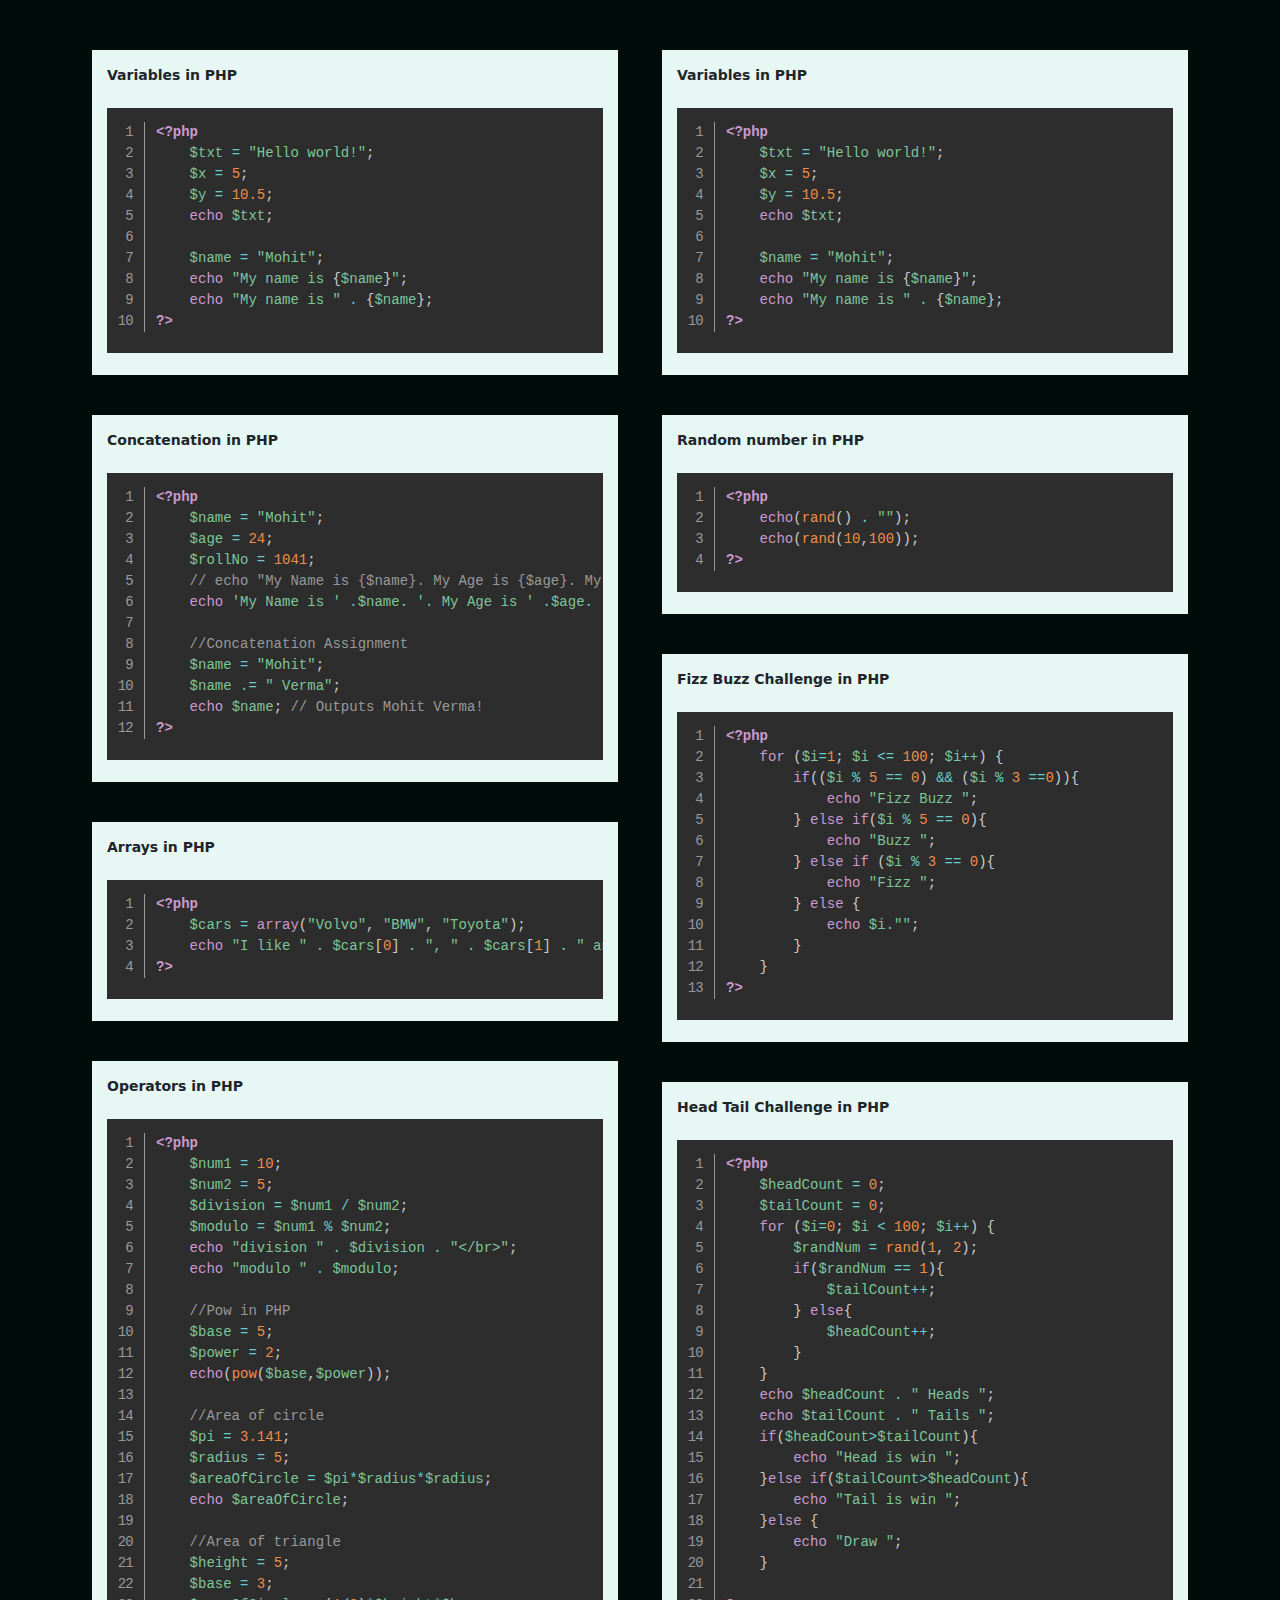
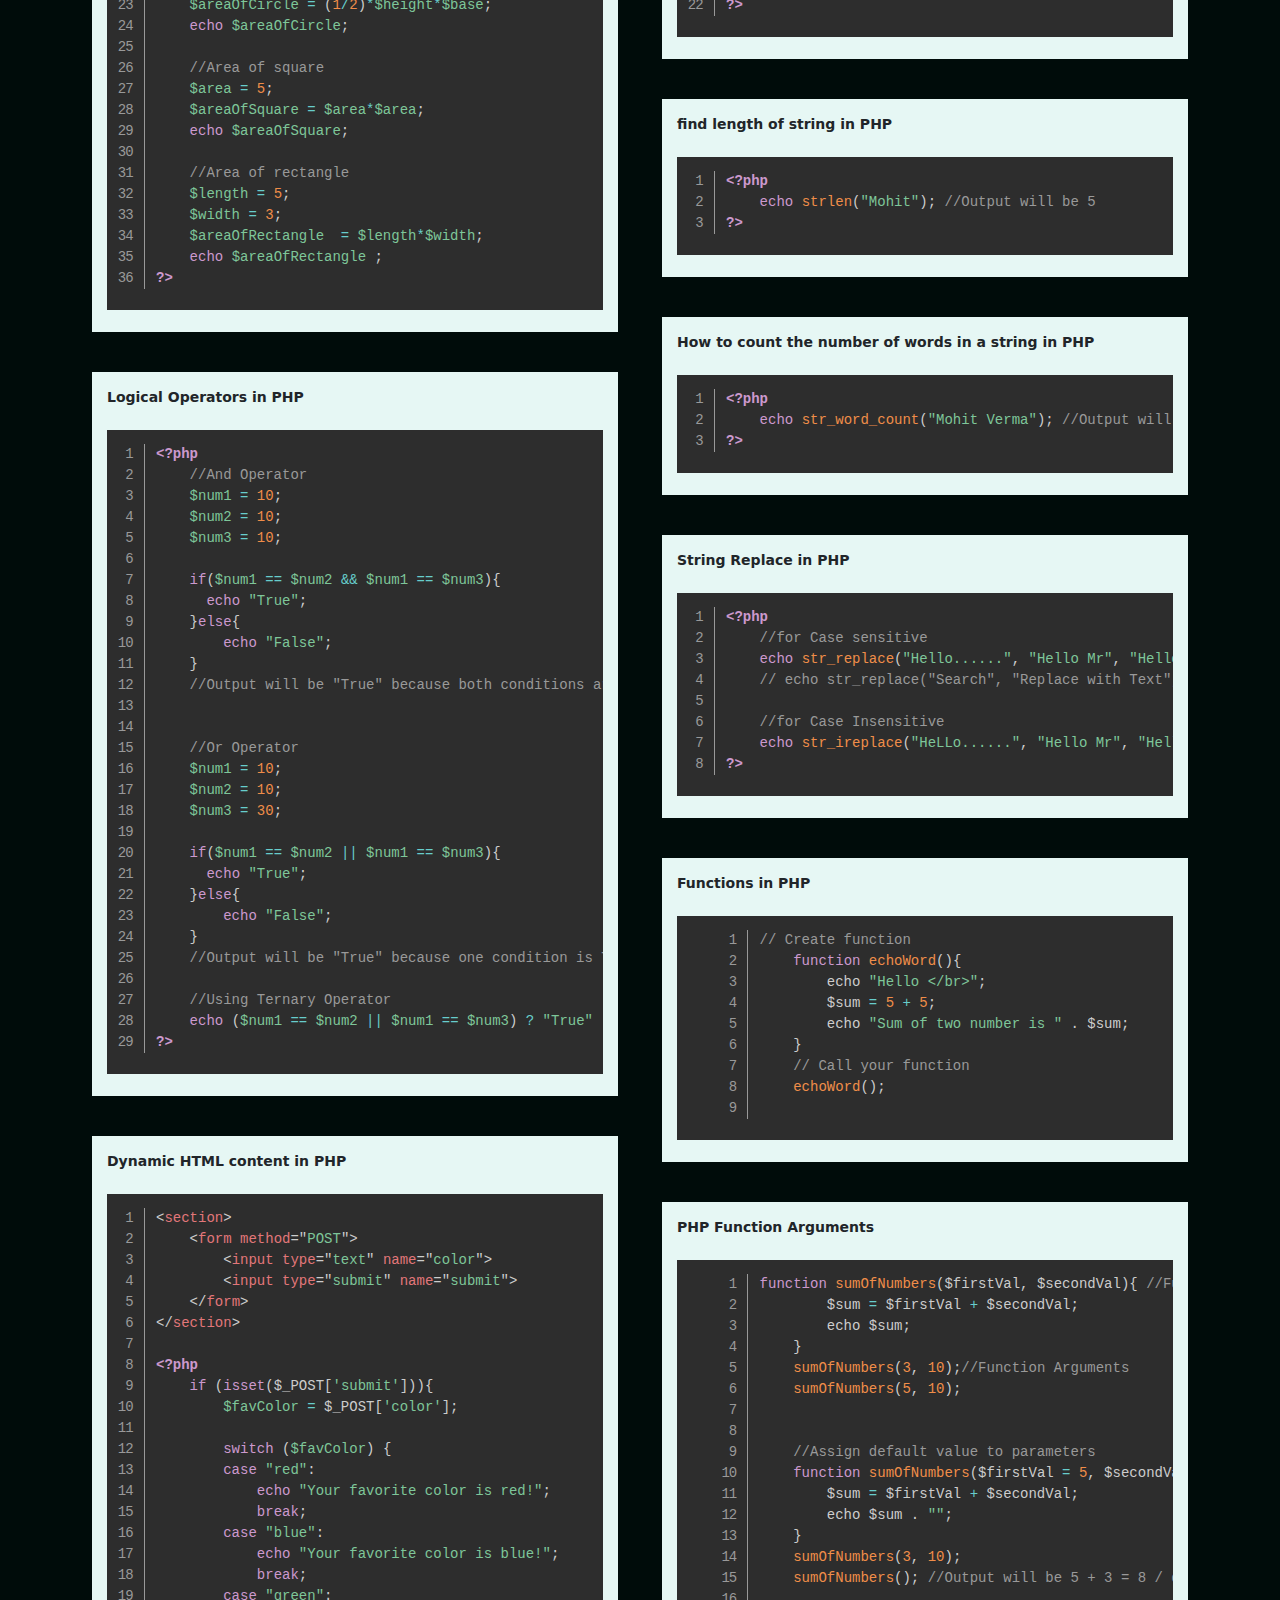
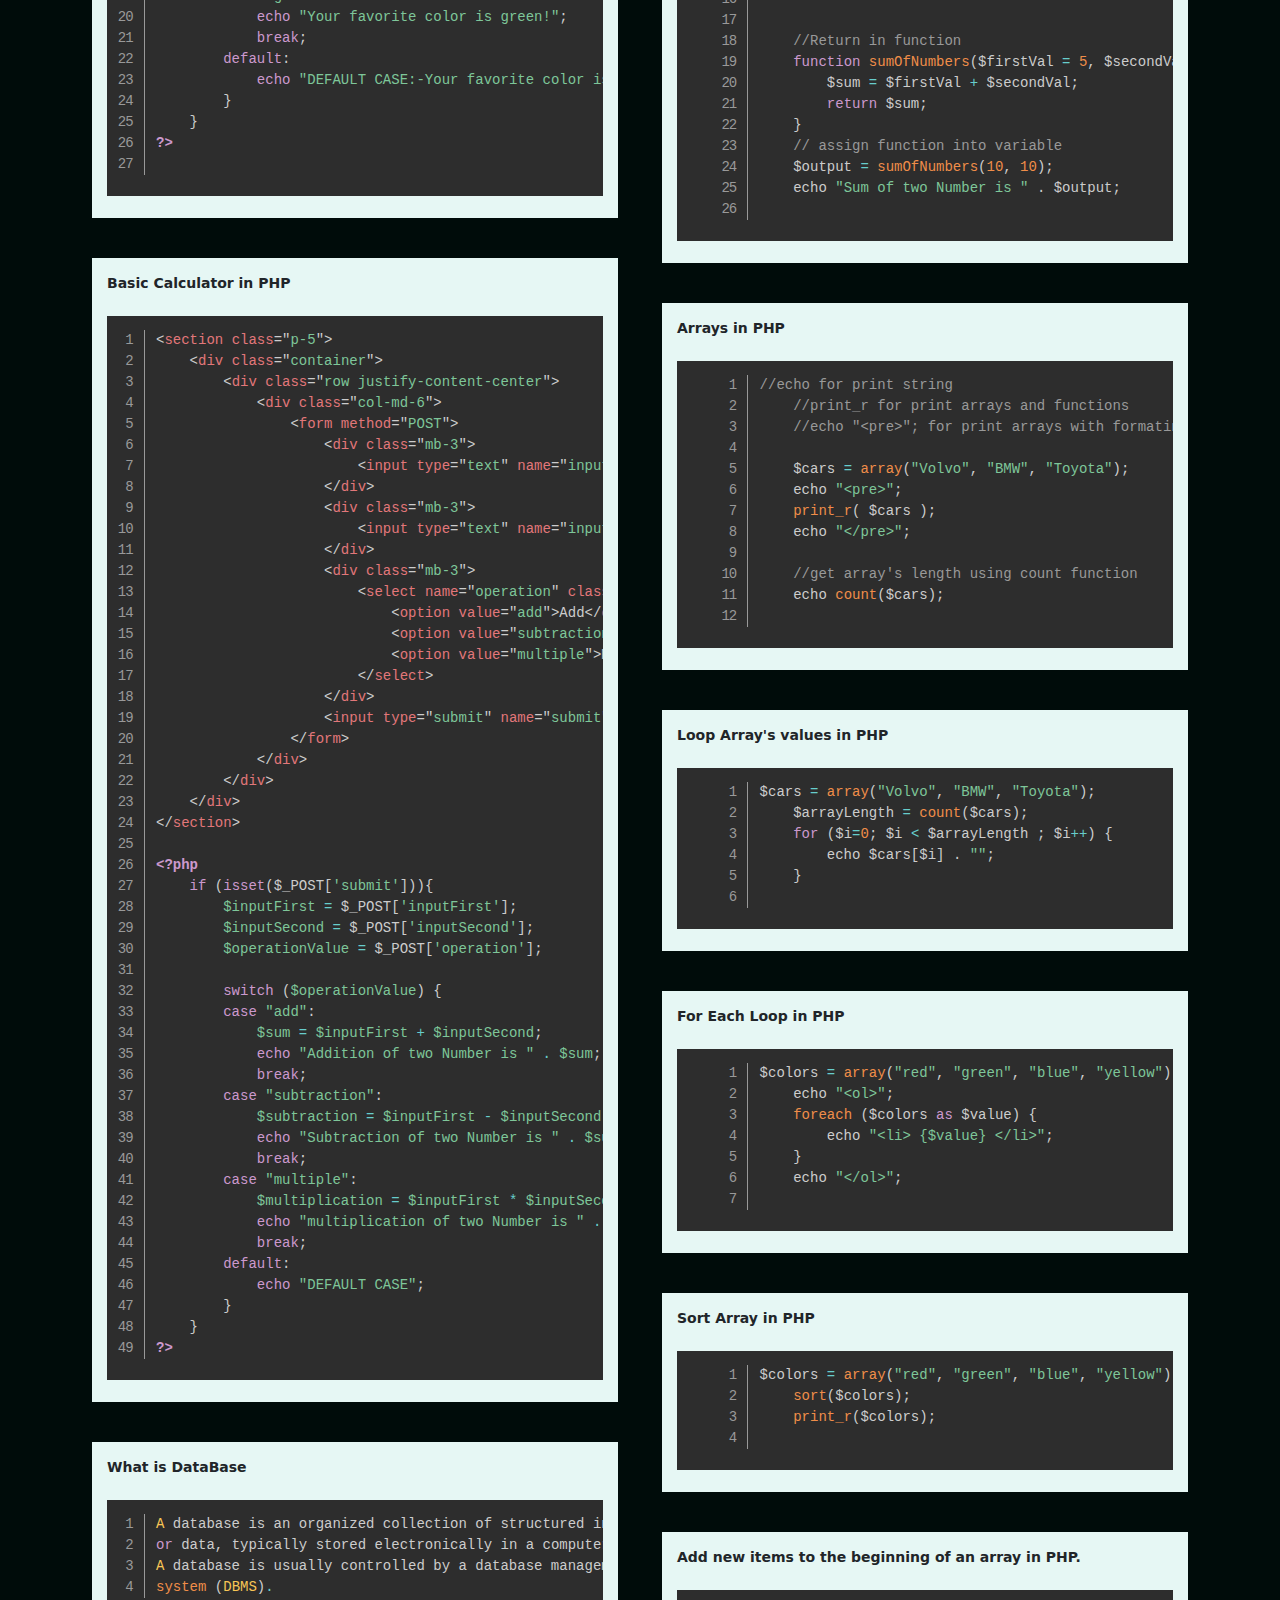
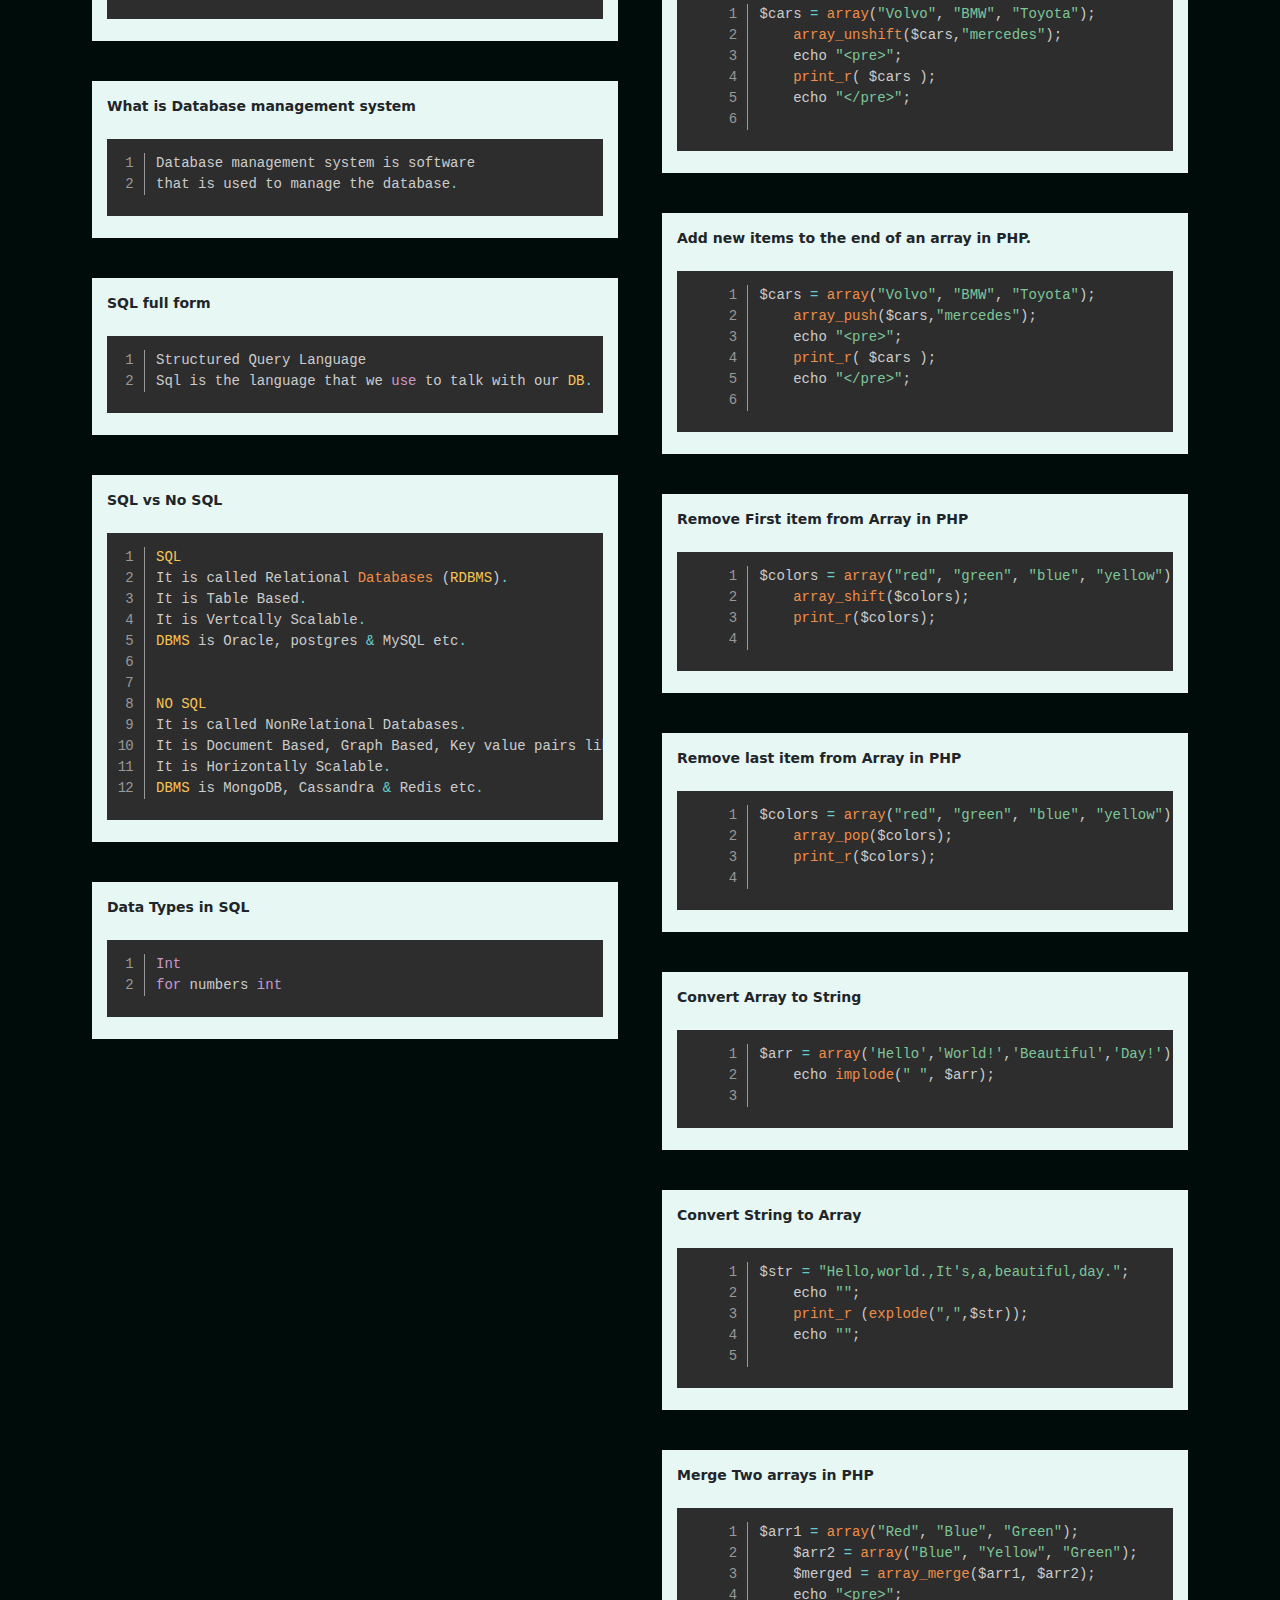
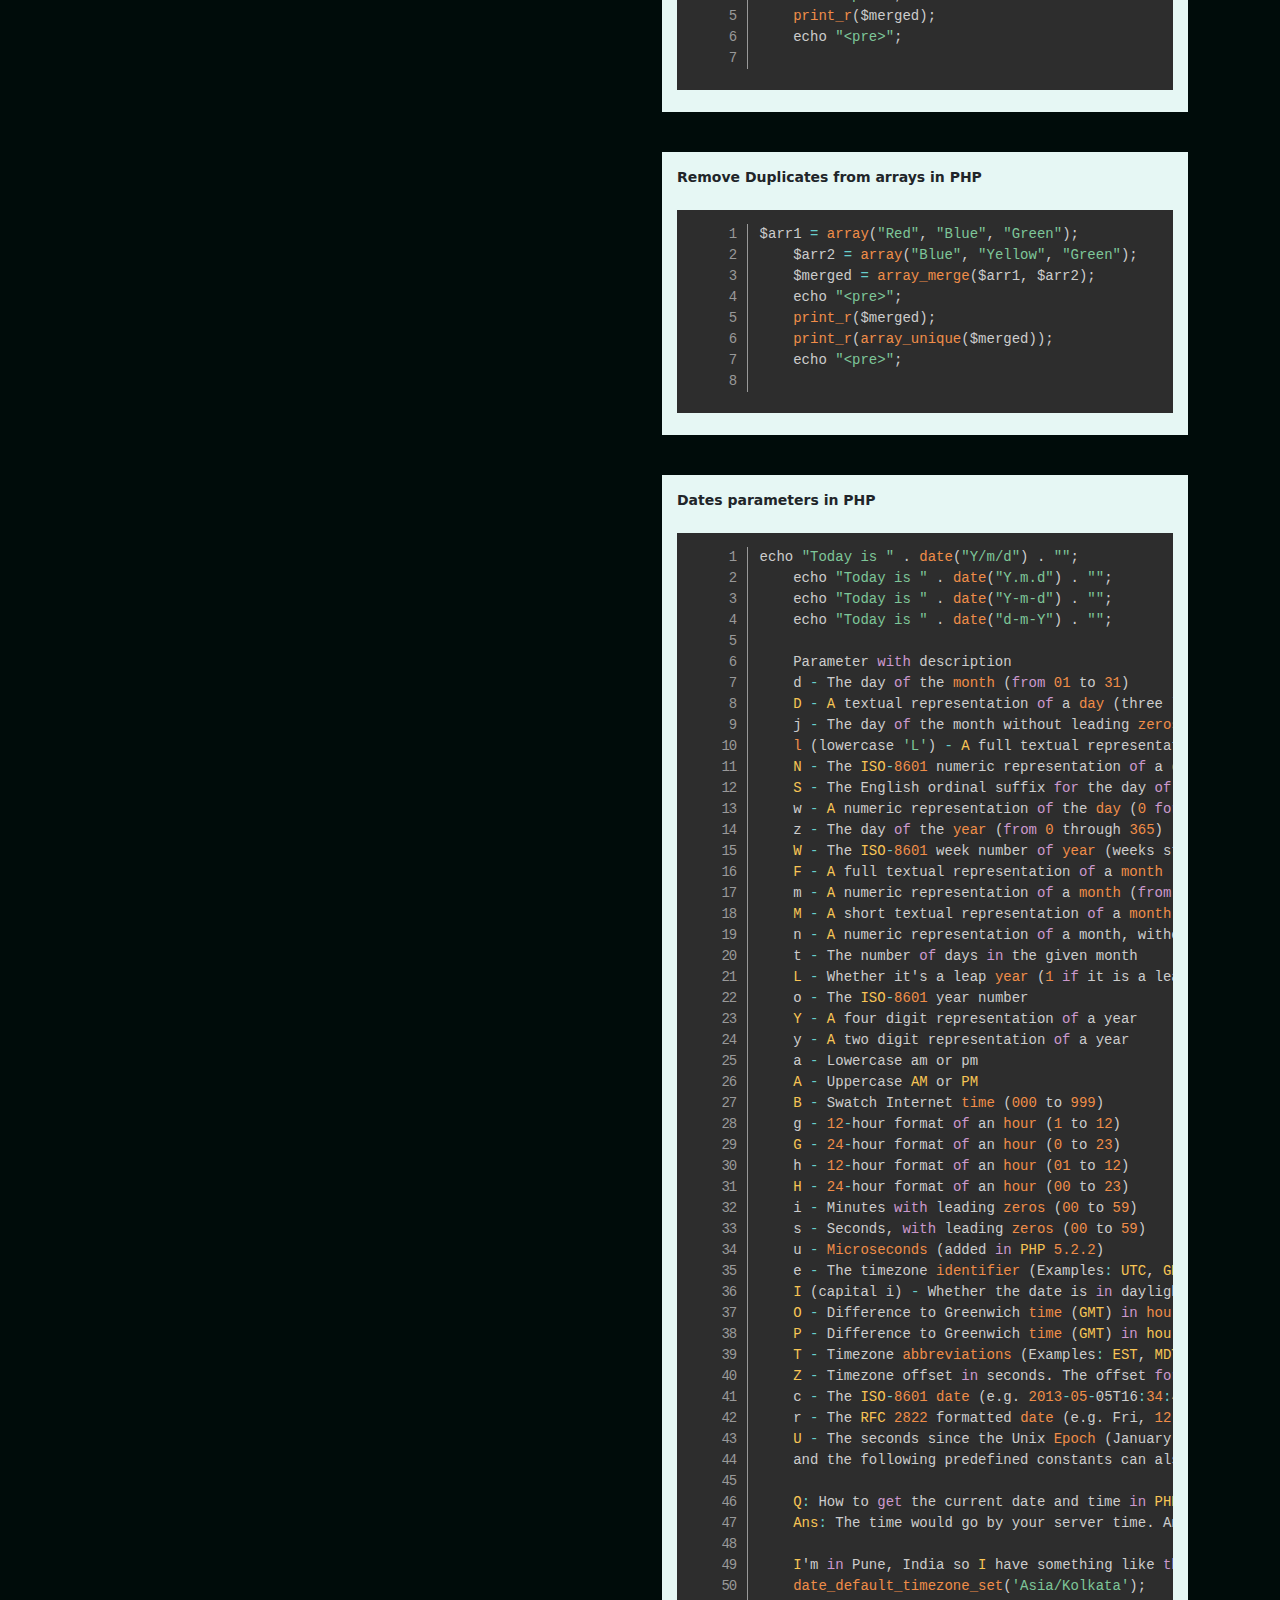
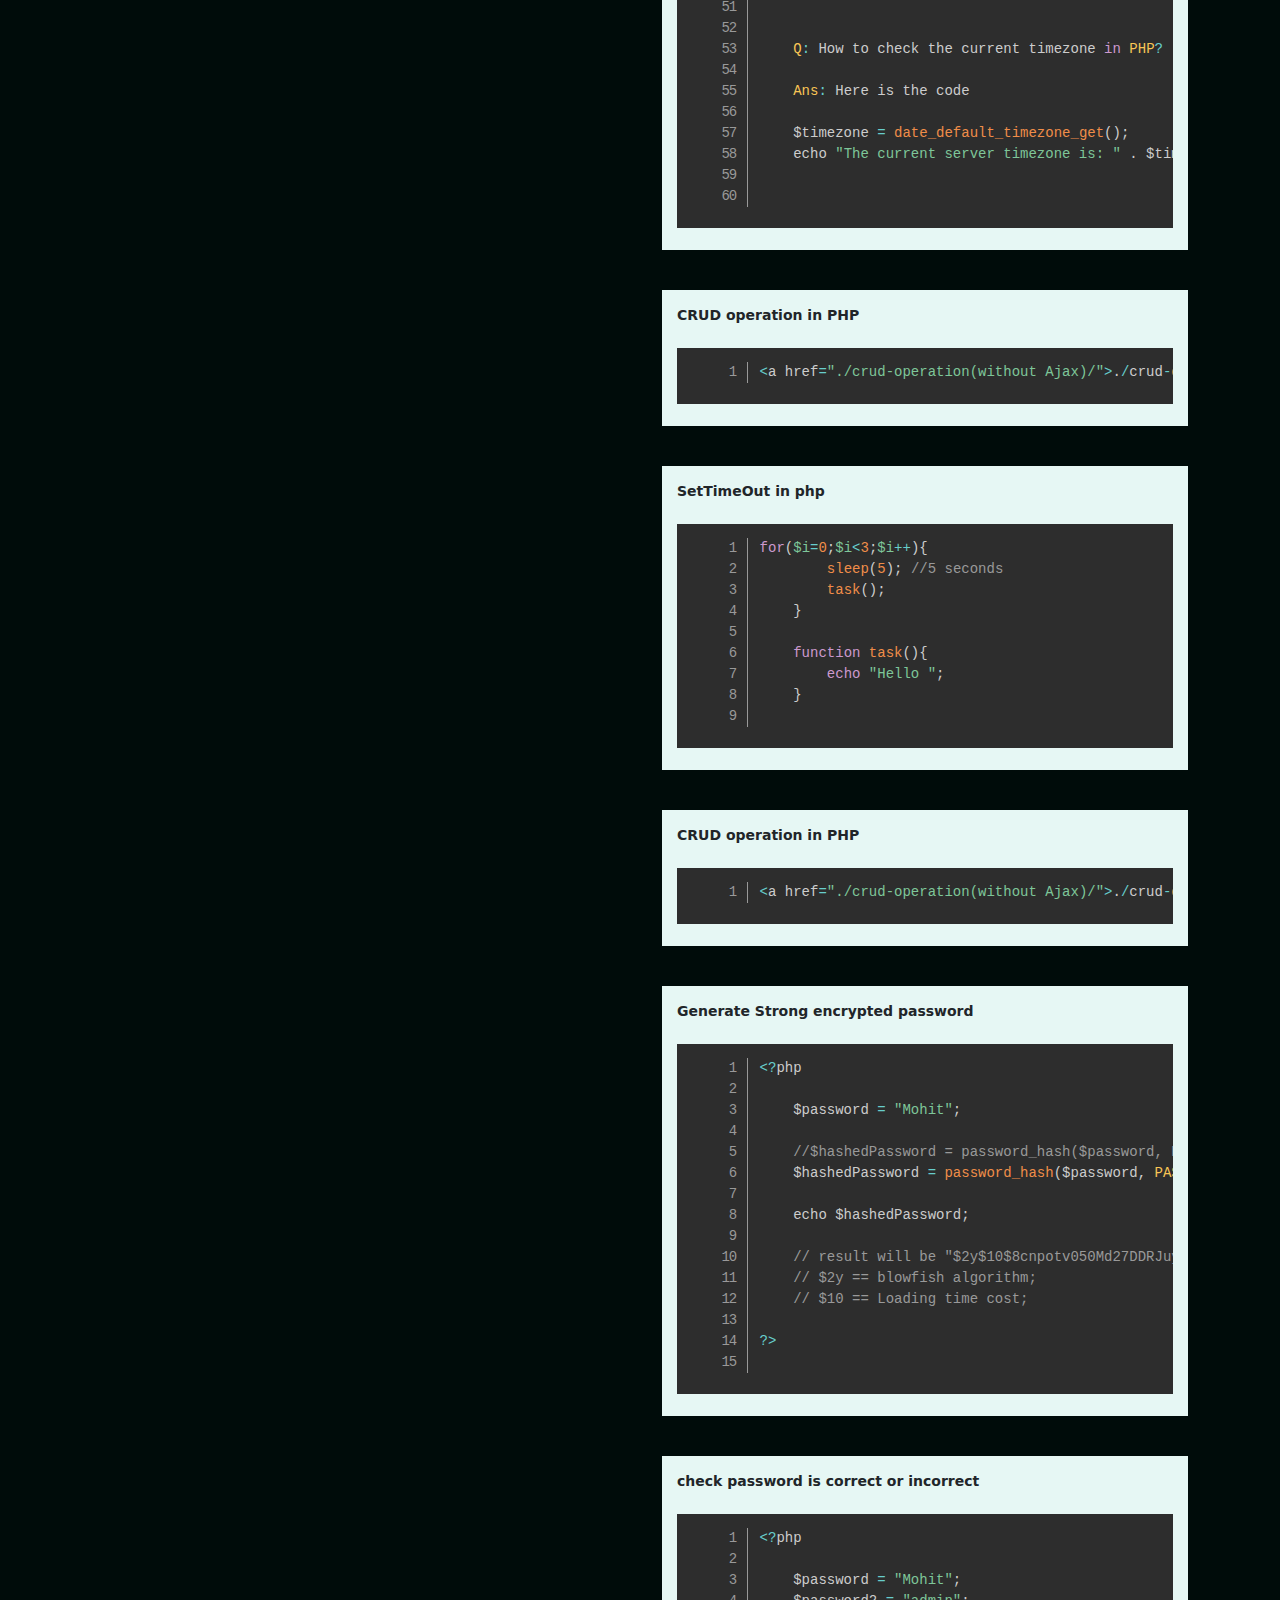
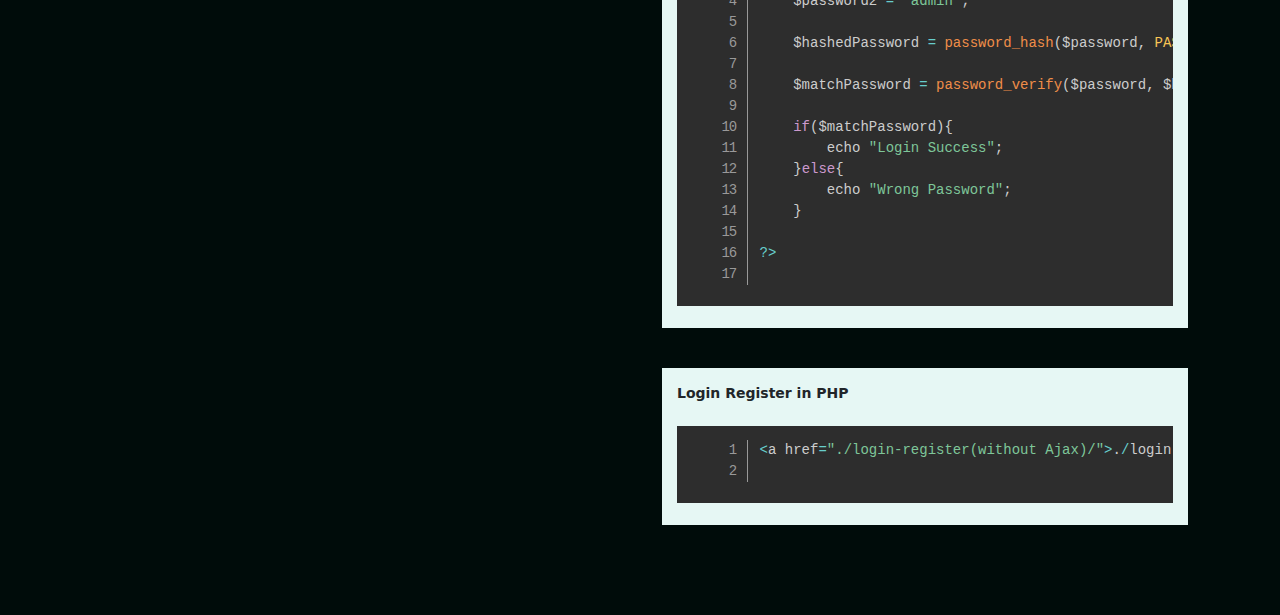
<file: 2022/index.html>
<!doctype html>
<html lang="en">

<head>
    <!-- Required meta tags -->
    <meta charset="utf-8">
    <meta name="viewport" content="width=device-width, initial-scale=1">

    <!-- Bootstrap CSS -->
    <link href="https://cdn.jsdelivr.net/npm/bootstrap@5.1.3/dist/css/bootstrap.min.css" rel="stylesheet">
    <link href="./assets/style.css" rel="stylesheet">
    <link href="./assets/prism/prism.css" rel="stylesheet">
    <link href="./assets/line-number/line-number.css" rel="stylesheet">
    <script src="./assets/prism/prism.js"></script>
    <script src="./assets/line-number/line-number.js"></script>
    <link rel="icon" href="https://reactjs.org/favicon.ico">
    <title>PHP Code Snippets </title>
</head>

<body>

    <div class="container-fluid wordpressFunctionAP">
        <div class="container">
            <div class="row">
                <div class="col-md-6 right">
                    <ul>
                        <li id="cmnFunc">
                            <div>
                                <span class="text">
                                    Variables in PHP
                                </span>

                                <span class="function">
                                    <pre class="line-numbers">
<code class="language-php">&lt;?php
    $txt = "Hello world!";
    $x = 5;
    $y = 10.5;
    echo $txt;

    $name = "Mohit";
    echo "My name is {$name}";
    echo "My name is " . {$name};
?>
</code>
                                </pre>
                                </span>
                            </div>
                        </li>
                        <li id="cmnFunc">
                            <div>
                                <span class="text">
                                    Concatenation in PHP
                                </span>

                                <span class="function">
                                    <pre class="line-numbers">
<code class="language-php">&lt;?php
    $name = "Mohit";
    $age = 24;
    $rollNo = 1041;
    // echo "My Name is {$name}. My Age is {$age}. My Roll No is {$rollNo}.";
    echo 'My Name is ' .$name. '. My Age is ' .$age. '. My Roll No is ' .$rollNo . '.';

    //Concatenation Assignment
    $name = "Mohit";
    $name .= " Verma";
    echo $name; // Outputs Mohit Verma!
?>
</code>
                                </pre>
                                </span>
                            </div>
                        </li>
                        <li id="cmnFunc">
                            <div>
                                <span class="text">
                                    Arrays in PHP
                                </span>

                                <span class="function">
                                    <pre class="line-numbers">
<code class="language-php">&lt;?php
    $cars = array("Volvo", "BMW", "Toyota"); 
    echo "I like " . $cars[0] . ", " . $cars[1] . " and " . $cars[2] . ".";
?>
</code>
                                </pre>
                                </span>
                            </div>
                        </li>
                        <li id="cmnFunc">
                            <div>
                                <span class="text">
                                    Operators in PHP
                                </span>

                                <span class="function">
                                    <pre class="line-numbers">
<code class="language-php">&lt;?php
    $num1 = 10;
    $num2 = 5;
    $division = $num1 / $num2;
    $modulo = $num1 % $num2;
    echo "division " . $division . "&lt;/br>";
    echo "modulo " . $modulo;

    //Pow in PHP
    $base = 5;
    $power = 2;
    echo(pow($base,$power));

    //Area of circle
    $pi = 3.141;
    $radius = 5;
    $areaOfCircle = $pi*$radius*$radius;
    echo $areaOfCircle;

    //Area of triangle
    $height = 5;
    $base = 3;
    $areaOfCircle = (1/2)*$height*$base;
    echo $areaOfCircle;

    //Area of square
    $area = 5;
    $areaOfSquare = $area*$area;
    echo $areaOfSquare;

    //Area of rectangle 
    $length = 5;
    $width = 3;
    $areaOfRectangle  = $length*$width;
    echo $areaOfRectangle ;
?>
</code>
                                </pre>
                                </span>
                            </div>
                        </li>
                        <li id="cmnFunc">
                            <div>
                                <span class="text">
                                    Logical Operators in PHP
                                </span>

                                <span class="function">
                                    <pre class="line-numbers">
<code class="language-php">&lt;?php
    //And Operator
    $num1 = 10;
    $num2 = 10;
    $num3 = 10;
  
    if($num1 == $num2 && $num1 == $num3){
      echo "True";
    }else{
        echo "False";
    }
    //Output will be "True" because both conditions are True


    //Or Operator
    $num1 = 10;
    $num2 = 10;
    $num3 = 30;
  
    if($num1 == $num2 || $num1 == $num3){
      echo "True";
    }else{
        echo "False";
    }
    //Output will be "True" because one condition is True
  
    //Using Ternary Operator
    echo ($num1 == $num2 || $num1 == $num3) ? "True" : "False";
?>
</code>
                                </pre>
                                </span>
                            </div>
                        </li>
                        <li id="cmnFunc">
                            <div>
                                <span class="text">
                                    Dynamic HTML content in PHP
                                </span>

                                <span class="function">
                                    <pre class="line-numbers">
<code class="language-php">&lt;section>
    &lt;form method="POST">
        &lt;input type="text" name="color">
        &lt;input type="submit" name="submit">
    &lt;/form>
&lt;/section>

&lt;?php
    if (isset($_POST['submit'])){
        $favColor = $_POST['color'];

        switch ($favColor) {
        case "red":
            echo "Your favorite color is red!";
            break;
        case "blue":
            echo "Your favorite color is blue!";
            break;
        case "green":
            echo "Your favorite color is green!";
            break;
        default:
            echo "DEFAULT CASE:-Your favorite color is neither red, blue, nor green!";
        }
    }
?>

</code>
                                </pre>
                                </span>
                            </div>
                        </li>
                        <li id="cmnFunc">
                            <div>
                                <span class="text">
                                    Basic Calculator in PHP
                                </span>

                                <span class="function">
                                    <pre class="line-numbers">
<code class="language-php">&lt;section class="p-5">
    &lt;div class="container">
        &lt;div class="row justify-content-center">
            &lt;div class="col-md-6">
                &lt;form method="POST">
                    &lt;div class="mb-3">
                        &lt;input type="text" name="inputFirst" class="form-control" placeholder="First Value">
                    &lt;/div>
                    &lt;div class="mb-3">
                        &lt;input type="text" name="inputSecond" class="form-control" placeholder="Second Value">
                    &lt;/div>
                    &lt;div class="mb-3">
                        &lt;select name="operation" class="form-select">
                            &lt;option value="add">Add&lt;/option>
                            &lt;option value="subtraction">Sub&lt;/option>
                            &lt;option value="multiple">Multiplication&lt;/option>
                        &lt;/select>
                    &lt;/div>
                    &lt;input type="submit" name="submit" class="btn btn-primary">
                &lt;/form>
            &lt;/div>
        &lt;/div>
    &lt;/div>
&lt;/section>

&lt;?php
    if (isset($_POST['submit'])){
        $inputFirst = $_POST['inputFirst'];
        $inputSecond = $_POST['inputSecond'];
        $operationValue = $_POST['operation'];

        switch ($operationValue) {
        case "add":
            $sum = $inputFirst + $inputSecond;
            echo "Addition of two Number is " . $sum;
            break;
        case "subtraction":
            $subtraction = $inputFirst - $inputSecond;
            echo "Subtraction of two Number is " . $subtraction;
            break;
        case "multiple":
            $multiplication = $inputFirst * $inputSecond;
            echo "multiplication of two Number is " . $multiplication;
            break;
        default:
            echo "DEFAULT CASE";
        }
    }
?>
</code>
                                </pre>
                                </span>
                            </div>
                        </li>
                        <li id="cmnFunc">
                            <div>
                                <span class="text">
                                    What is DataBase
                                </span>

                                <span class="function">
                                    <pre class="line-numbers">
<code class="language-php">A database is an organized collection of structured information,
or data, typically stored electronically in a computer system. 
A database is usually controlled by a database management 
system (DBMS).
</code>
                                </pre>
                                </span>
                            </div>
                        </li>
                        <li id="cmnFunc">
                            <div>
                                <span class="text">
                                    What is Database management system
                                </span>

                                <span class="function">
                                    <pre class="line-numbers">
<code class="language-php">Database management system is software 
that is used to manage the database.
</code>
                                </pre>
                                </span>
                            </div>
                        </li>
                        <li id="cmnFunc">
                            <div>
                                <span class="text">
                                    SQL full form
                                </span>

                                <span class="function">
                                    <pre class="line-numbers">
<code class="language-php">Structured Query Language
Sql is the language that we use to talk with our DB.
</code>
                                </pre>
                                </span>
                            </div>
                        </li>
                        <li id="cmnFunc">
                            <div>
                                <span class="text">
                                    SQL vs No SQL
                                </span>

                                <span class="function">
                                    <pre class="line-numbers">
<code class="language-php">SQL
It is called Relational Databases (RDBMS).
It is Table Based.
It is Vertcally Scalable.
DBMS is Oracle, postgres & MySQL etc.


NO SQL
It is called NonRelational Databases.
It is Document Based, Graph Based, Key value pairs like jSon format.
It is Horizontally Scalable.
DBMS is MongoDB, Cassandra & Redis etc.
</code>
                                </pre>
                                </span>
                            </div>
                        </li>
                        <li id="cmnFunc">
                            <div>
                                <span class="text">
                                    Data Types in SQL
                                </span>

                                <span class="function">
                                    <pre class="line-numbers">
<code class="language-php">Int
for numbers int
</code>
                                </pre>
                                </span>
                            </div>
                        </li>
                    </ul>
                </div>
                <div class="col-md-6 right">
                    <ul>
                        <li id="cmnFunc">
                            <div>
                                <span class="text">
                                    Variables in PHP
                                </span>

                                <span class="function">
                                    <pre class="line-numbers">
<code class="language-php">&lt;?php
    $txt = "Hello world!";
    $x = 5;
    $y = 10.5;
    echo $txt;

    $name = "Mohit";
    echo "My name is {$name}";
    echo "My name is " . {$name};
?>
</code>
                                </pre>
                                </span>
                            </div>
                        </li>
                        <li id="cmnFunc">
                            <div>
                                <span class="text">
                                    Random number in PHP
                                </span>

                                <span class="function">
                                    <pre class="line-numbers">
<code class="language-php">&lt;?php
    echo(rand() . "<br>");
    echo(rand(10,100));
?>
</code>
                                </pre>
                                </span>
                            </div>
                        </li>
                        <li id="cmnFunc">
                            <div>
                                <span class="text">
                                    Fizz Buzz Challenge in PHP
                                </span>

                                <span class="function">
                                    <pre class="line-numbers">
<code class="language-php">&lt;?php
    for ($i=1; $i <= 100; $i++) { 
        if(($i % 5 == 0) && ($i % 3 ==0)){
            echo "Fizz Buzz <br>";
        } else if($i % 5 == 0){
            echo "Buzz <br>";
        } else if ($i % 3 == 0){
            echo "Fizz <br>";
        } else {
            echo $i."<br>";
        }
    }
?>
</code>
                                </pre>
                                </span>
                            </div>
                        </li>
                        <li id="cmnFunc">
                            <div>
                                <span class="text">
                                    Head Tail Challenge in PHP
                                </span>

                                <span class="function">
                                    <pre class="line-numbers">
<code class="language-php">&lt;?php
    $headCount = 0;
    $tailCount = 0;
    for ($i=0; $i < 100; $i++) { 
        $randNum = rand(1, 2);
        if($randNum == 1){
            $tailCount++;
        } else{
            $headCount++;
        }
    }
    echo $headCount . " Heads </br>";
    echo $tailCount . " Tails </br>";
    if($headCount>$tailCount){
        echo "Head is win </br>";
    }else if($tailCount>$headCount){
        echo "Tail is win </br>";
    }else {
        echo "Draw </br>";
    }
    
?>
</code>
                                </pre>
                                </span>
                            </div>
                        </li>
                        <li id="cmnFunc">
                            <div>
                                <span class="text">
                                    find length of string in PHP
                                </span>

                                <span class="function">
                                    <pre class="line-numbers">
<code class="language-php">&lt;?php
    echo strlen("Mohit"); //Output will be 5
?>
</code>
                                </pre>
                                </span>
                            </div>
                        </li>
                        <li id="cmnFunc">
                            <div>
                                <span class="text">
                                    How to count the number of words in a string in PHP
                                </span>

                                <span class="function">
                                    <pre class="line-numbers">
<code class="language-php">&lt;?php
    echo str_word_count("Mohit Verma"); //Output will be 2
?>
</code>
                                </pre>
                                </span>
                            </div>
                        </li>
                        <li id="cmnFunc">
                            <div>
                                <span class="text">
                                    String Replace in PHP
                                </span>

                                <span class="function">
                                    <pre class="line-numbers">
<code class="language-php">&lt;?php
    //for Case sensitive
    echo str_replace("Hello......", "Hello Mr", "Hello...... Mohit");
    // echo str_replace("Search", "Replace with Text", "Subject");
    
    //for Case Insensitive
    echo str_ireplace("HeLLo......", "Hello Mr", "Hello...... Mohit");
?>
</code>
                                </pre>
                                </span>
                            </div>
                        </li>
                        <li id="cmnFunc">
                            <div>
                                <span class="text">
                                    Functions in PHP
                                </span>

                                <span class="function">
                                    <pre class="line-numbers">
    <code class="language-javascript">// Create function
    function echoWord(){
        echo "Hello &lt;/br>";
        $sum = 5 + 5;
        echo "Sum of two number is " . $sum;
    }
    // Call your function
    echoWord();
    </code>
                                    </pre>
                                </span>
                            </div>
                        </li>
                        <li id="cmnFunc">
                            <div>
                                <span class="text">
                                    PHP Function Arguments
                                </span>

                                <span class="function">
                                    <pre class="line-numbers">
    <code class="language-javascript">function sumOfNumbers($firstVal, $secondVal){ //Function Parameters
        $sum = $firstVal + $secondVal;
        echo $sum; 
    }
    sumOfNumbers(3, 10);//Function Arguments
    sumOfNumbers(5, 10);
    
    
    //Assign default value to parameters
    function sumOfNumbers($firstVal = 5, $secondVal = 3){
        $sum = $firstVal + $secondVal;
        echo $sum . "</br>"; 
    }
    sumOfNumbers(3, 10);
    sumOfNumbers(); //Output will be 5 + 3 = 8 / default value
    
    
    //Return in function
    function sumOfNumbers($firstVal = 5, $secondVal = 3){
        $sum = $firstVal + $secondVal;
        return $sum;
    }
    // assign function into variable
    $output = sumOfNumbers(10, 10);
    echo "Sum of two Number is " . $output;
    </code>
                                    </pre>
                                </span>
                            </div>
                        </li>
                        <li id="cmnFunc">
                            <div>
                                <span class="text">
                                    Arrays in PHP
                                </span>

                                <span class="function">
                                    <pre class="line-numbers">
    <code class="language-javascript">//echo for print string
    //print_r for print arrays and functions
    //echo "&lt;pre>"; for print arrays with formating
    
    $cars = array("Volvo", "BMW", "Toyota");
    echo "&lt;pre>";
    print_r( $cars ); 
    echo "&lt;/pre>";   
    
    //get array's length using count function
    echo count($cars);
    </code>
                                    </pre>
                                </span>
                            </div>
                        </li>
                        <li id="cmnFunc">
                            <div>
                                <span class="text">
                                    Loop Array's values in PHP
                                </span>

                                <span class="function">
                                    <pre class="line-numbers">
    <code class="language-javascript">$cars = array("Volvo", "BMW", "Toyota");
    $arrayLength = count($cars);
    for ($i=0; $i < $arrayLength ; $i++) { 
        echo $cars[$i] . "<br>";
    }
    </code>
                                    </pre>
                                </span>
                            </div>
                        </li>
                        <li id="cmnFunc">
                            <div>
                                <span class="text">
                                    For Each Loop in PHP
                                </span>

                                <span class="function">
                                    <pre class="line-numbers">
    <code class="language-javascript">$colors = array("red", "green", "blue", "yellow"); 
    echo "&lt;ol>";
    foreach ($colors as $value) {
        echo "&lt;li> {$value} &lt;/li>";
    }
    echo "&lt;/ol>";
    </code>
                                    </pre>
                                </span>
                            </div>
                        </li>
                        <li id="cmnFunc">
                            <div>
                                <span class="text">
                                    Sort Array in PHP
                                </span>

                                <span class="function">
                                    <pre class="line-numbers">
    <code class="language-javascript">$colors = array("red", "green", "blue", "yellow"); 
    sort($colors);
    print_r($colors);
    </code>
                                    </pre>
                                </span>
                            </div>
                        </li>
                        <li id="cmnFunc">
                            <div>
                                <span class="text">
                                    Add new items to the beginning of an array in PHP.
                                </span>

                                <span class="function">
                                    <pre class="line-numbers">
    <code class="language-javascript">$cars = array("Volvo", "BMW", "Toyota");
    array_unshift($cars,"mercedes");
    echo "&lt;pre>";
    print_r( $cars ); 
    echo "&lt;/pre>";   
    </code>
                                    </pre>
                                </span>
                            </div>
                        </li>
                        <li id="cmnFunc">
                            <div>
                                <span class="text">
                                    Add new items to the end of an array in PHP.
                                </span>

                                <span class="function">
                                    <pre class="line-numbers">
    <code class="language-javascript">$cars = array("Volvo", "BMW", "Toyota");
    array_push($cars,"mercedes");
    echo "&lt;pre>";
    print_r( $cars ); 
    echo "&lt;/pre>";   
    </code>
                                    </pre>
                                </span>
                            </div>
                        </li>
                        <li id="cmnFunc">
                            <div>
                                <span class="text">
                                    Remove First item from Array in PHP
                                </span>

                                <span class="function">
                                    <pre class="line-numbers">
    <code class="language-javascript">$colors = array("red", "green", "blue", "yellow"); 
    array_shift($colors);
    print_r($colors);
    </code>
                                    </pre>
                                </span>
                            </div>
                        </li>
                        <li id="cmnFunc">
                            <div>
                                <span class="text">
                                    Remove last item from Array in PHP
                                </span>

                                <span class="function">
                                    <pre class="line-numbers">
    <code class="language-javascript">$colors = array("red", "green", "blue", "yellow"); 
    array_pop($colors);
    print_r($colors);
    </code>
                                    </pre>
                                </span>
                            </div>
                        </li>
                        <li id="cmnFunc">
                            <div>
                                <span class="text">
                                    Convert Array to String
                                </span>

                                <span class="function">
                                    <pre class="line-numbers">
    <code class="language-javascript">$arr = array('Hello','World!','Beautiful','Day!');
    echo implode(" ", $arr);
    </code>
                                    </pre>
                                </span>
                            </div>
                        </li>
                        <li id="cmnFunc">
                            <div>
                                <span class="text">
                                    Convert String to Array
                                </span>

                                <span class="function">
                                    <pre class="line-numbers">
    <code class="language-javascript">$str = "Hello,world.,It's,a,beautiful,day.";
    echo "<pre>";
    print_r (explode(",",$str));
    echo "</pre>";
                                    </code>
                                    </pre>
                                </span>
                            </div>
                        </li>
                        <li id="cmnFunc">
                            <div>
                                <span class="text">
                                    Merge Two arrays in PHP
                                </span>

                                <span class="function">
                                    <pre class="line-numbers">
    <code class="language-javascript">$arr1 = array("Red", "Blue", "Green");
    $arr2 = array("Blue", "Yellow", "Green");
    $merged = array_merge($arr1, $arr2);
    echo "&lt;pre>";
    print_r($merged);
    echo "&lt;pre>";
    </code>
                                    </pre>
                                </span>
                            </div>
                        </li>
                        <li id="cmnFunc">
                            <div>
                                <span class="text">
                                    Remove Duplicates from arrays in PHP
                                </span>

                                <span class="function">
                                    <pre class="line-numbers">
    <code class="language-javascript">$arr1 = array("Red", "Blue", "Green");
    $arr2 = array("Blue", "Yellow", "Green");
    $merged = array_merge($arr1, $arr2);
    echo "&lt;pre>";
    print_r($merged);
    print_r(array_unique($merged));
    echo "&lt;pre>";
    </code>
                                    </pre>
                                </span>
                            </div>
                        </li>
                        <li id="cmnFunc">
                            <div>
                                <span class="text">
                                    Dates parameters in PHP
                                </span>

                                <span class="function">
                                    <pre class="line-numbers">
    <code class="language-javascript">echo "Today is " . date("Y/m/d") . "<br>";
    echo "Today is " . date("Y.m.d") . "<br>";
    echo "Today is " . date("Y-m-d") . "<br>";
    echo "Today is " . date("d-m-Y") . "<br>";
    
    Parameter with description
    d - The day of the month (from 01 to 31)
    D - A textual representation of a day (three letters)
    j - The day of the month without leading zeros (1 to 31)
    l (lowercase 'L') - A full textual representation of a day
    N - The ISO-8601 numeric representation of a day (1 for Monday, 7 for Sunday)
    S - The English ordinal suffix for the day of the month (2 characters st, nd, rd or th. Works well with j)
    w - A numeric representation of the day (0 for Sunday, 6 for Saturday)
    z - The day of the year (from 0 through 365)
    W - The ISO-8601 week number of year (weeks starting on Monday)
    F - A full textual representation of a month (January through December)
    m - A numeric representation of a month (from 01 to 12)
    M - A short textual representation of a month (three letters)
    n - A numeric representation of a month, without leading zeros (1 to 12)
    t - The number of days in the given month
    L - Whether it's a leap year (1 if it is a leap year, 0 otherwise)
    o - The ISO-8601 year number
    Y - A four digit representation of a year
    y - A two digit representation of a year
    a - Lowercase am or pm
    A - Uppercase AM or PM
    B - Swatch Internet time (000 to 999)
    g - 12-hour format of an hour (1 to 12)
    G - 24-hour format of an hour (0 to 23)
    h - 12-hour format of an hour (01 to 12)
    H - 24-hour format of an hour (00 to 23)
    i - Minutes with leading zeros (00 to 59)
    s - Seconds, with leading zeros (00 to 59)
    u - Microseconds (added in PHP 5.2.2)
    e - The timezone identifier (Examples: UTC, GMT, Atlantic/Azores)
    I (capital i) - Whether the date is in daylights savings time (1 if Daylight Savings Time, 0 otherwise)
    O - Difference to Greenwich time (GMT) in hours (Example: +0100)
    P - Difference to Greenwich time (GMT) in hours:minutes (added in PHP 5.1.3)
    T - Timezone abbreviations (Examples: EST, MDT)
    Z - Timezone offset in seconds. The offset for timezones west of UTC is negative (-43200 to 50400)
    c - The ISO-8601 date (e.g. 2013-05-05T16:34:42+00:00)
    r - The RFC 2822 formatted date (e.g. Fri, 12 Apr 2013 12:01:05 +0200)
    U - The seconds since the Unix Epoch (January 1 1970 00:00:00 GMT)
    and the following predefined constants can also be used (available since PHP 5.1.0):
    
    Q: How to get the current date and time in PHP?
    Ans: The time would go by your server time. An easy workaround for this is to manually set the timezone by using date_default_timezone_set before the date() or time() functions are called to.
    
    I'm in Pune, India so I have something like this:
    date_default_timezone_set('Asia/Kolkata');
    
    
    Q: How to check the current timezone in PHP?
    
    Ans: Here is the code 
    
    $timezone = date_default_timezone_get();
    echo "The current server timezone is: " . $timezone;
    
    </code>
                                    </pre>
                                </span>
                            </div>
                        </li>
                        <li id="cmnFunc">
                            <div>

                                <span class="text">
                                    CRUD operation in PHP
                                </span>

                                <span class="function">
                                    <pre class="line-numbers">
    <code class="language-javascript">&lt;a href="./crud-operation(without Ajax)/">./crud-operation(without Ajax)&lt;/a></code>
                                    </pre>
                                </span>
                            </div>
                        </li>
                        <li id="cmnFunc">
                            <div>
                                <span class="text">
                                    SetTimeOut in php
                                </span>

                                <span class="function">
                                    <pre class="line-numbers">
    <code class="language-php">for($i=0;$i<3;$i++){
        sleep(5); //5 seconds
        task();
    }
    
    function task(){
        echo "Hello <br>";
    }
    </code>
                                    </pre>
                                </span>
                            </div>

                        </li>
                        <li id="cmnFunc">
                            <div>
                                <span class="text">
                                    CRUD operation in PHP
                                </span>

                                <span class="function">
                                    <pre class="line-numbers">
    <code class="language-javascript">&lt;a href="./crud-operation(without Ajax)/">./crud-operation(without Ajax)&lt;/a></code>
                                    </pre>
                                </span>
                            </div>
                        </li>
                        <li id="cmnFunc">
                            <div>
                                <span class="text">
                                    Generate Strong encrypted password
                                </span>

                                <span class="function">
                                    <pre class="line-numbers">
    <code class="language-javascript">&lt;?php

    $password = "Mohit";
    
    //$hashedPassword = password_hash($password, PASSWORD_DEFAULT);
    $hashedPassword = password_hash($password, PASSWORD_BCRYPT);
    
    echo $hashedPassword;
    
    // result will be "$2y$10$8cnpotv050Md27DDRJuyLepdg4mE4tX0.VkygrTJE8Ss5zn7Tk0ja";
    // $2y == blowfish algorithm;
    // $10 == Loading time cost;

?>
    </code>
                                    </pre>
                                </span>
                            </div>
                        </li>
                        <li id="cmnFunc">
                            <div>
                                <span class="text">
                                    check password is correct or incorrect
                                </span>

                                <span class="function">
                                    <pre class="line-numbers">
    <code class="language-javascript">&lt;?php

    $password = "Mohit";
    $password2 = "admin";
    
    $hashedPassword = password_hash($password, PASSWORD_DEFAULT);
    
    $matchPassword = password_verify($password, $hashedPassword);
    
    if($matchPassword){
        echo "Login Success";
    }else{
        echo "Wrong Password";
    }

?>
    </code>
                                    </pre>
                                </span>
                            </div>
                        </li>
                        <li id="cmnFunc">
                            <div>
                                <span class="text">
                                    Login Register in PHP
                                </span>

                                <span class="function">
                                    <pre class="line-numbers">
    <code class="language-javascript">&lt;a href="./login-register(without Ajax)/">./login-register(without Ajax)/&lt;/a>
    </code>
                                    </pre>
                                </span>
                            </div>
                        </li>
                    </ul>
                </div>
            </div>
        </div>
    </div>



    <script src="https://cdn.jsdelivr.net/npm/bootstrap@5.1.3/dist/js/bootstrap.bundle.min.js"></script>

</body>

</html>
</file>
<file: 2022/assets/style.css>
body {
    background: #000c0a;
}

.wordpressFunctionAP ul {
    display: flex;
    padding: 0;
    margin: 0;
    flex-wrap: wrap;
    justify-content: center;
    flex-direction: column;
    align-items: center;
}

.wordpressFunctionAP ul li {
    list-style: none;
    padding: 0px 10px;
    width: 100%;
    margin-bottom: 20px;
}

.wordpressFunctionAP ul li div {
    background: #e6f7f4;
    margin-bottom: 20px;
    padding: 15px 15px;
    word-break: break-all;
    display: flex;
    flex-direction: column;
    font-size: 14px;
    height: 100%;
}

.wordpressFunctionAP ul li div span.text {
    margin-bottom: 15px;
    font-weight: bold;
}

/* width */
::-webkit-scrollbar {
    height: 6px;
}

/* Track */
::-webkit-scrollbar-track {
    background: #f1f1f1;
}

/* Handle */
::-webkit-scrollbar-thumb {
    background: #0db596;
}

/* Handle on hover */
::-webkit-scrollbar-thumb:hover {
    background: #555;
}

.left .inner {
    background: #e6f7f4;
}

.left .inner li:first-child {
    background: #036e5b;
    color: #fff;
    padding: 12px 15px;
    font-size: 18px;
    margin-bottom: 0px;
}

.left .inner li {
    padding:0px;
    margin: 0;
}

.left .inner li a {
    font-size: 16px;
    padding: 12px 15px;
    margin-bottom: 0;
    display: block;
    text-decoration: none;
    color: #036e5b;
}

.left .inner li a:hover{
    background: #cfe9e4;
}

.right li{
    scroll-margin-top:10px;
}
</file>
<file: 2022/assets/prism/prism.css>
/* PrismJS 1.25.0
https://prismjs.com/download.html#themes=prism-tomorrow&languages=[base64] */
code[class*=language-],pre[class*=language-]{color:#ccc;background:0 0;font-family:Consolas,Monaco,'Andale Mono','Ubuntu Mono',monospace;font-size:1em;text-align:left;white-space:pre;word-spacing:normal;word-break:normal;word-wrap:normal;line-height:1.5;-moz-tab-size:4;-o-tab-size:4;tab-size:4;-webkit-hyphens:none;-moz-hyphens:none;-ms-hyphens:none;hyphens:none}pre[class*=language-]{padding:1em;margin:.5em 0;overflow:auto}:not(pre)>code[class*=language-],pre[class*=language-]{background:#2d2d2d}:not(pre)>code[class*=language-]{padding:.1em;border-radius:.3em;white-space:normal}.token.block-comment,.token.cdata,.token.comment,.token.doctype,.token.prolog{color:#999}.token.punctuation{color:#ccc}.token.attr-name,.token.deleted,.token.namespace,.token.tag{color:#e2777a}.token.function-name{color:#6196cc}.token.boolean,.token.function,.token.number{color:#f08d49}.token.class-name,.token.constant,.token.property,.token.symbol{color:#f8c555}.token.atrule,.token.builtin,.token.important,.token.keyword,.token.selector{color:#cc99cd}.token.attr-value,.token.char,.token.regex,.token.string,.token.variable{color:#7ec699}.token.entity,.token.operator,.token.url{color:#67cdcc}.token.bold,.token.important{font-weight:700}.token.italic{font-style:italic}.token.entity{cursor:help}.token.inserted{color:green}
</file>
<file: 2022/assets/line-number/line-number.css>
pre[class*="language-"].line-numbers {
        position: relative;
        padding-left: 3.8em;
        counter-reset: linenumber;
    }

    pre[class*="language-"].line-numbers>code {
        position: relative;
        white-space: inherit;
    }

    .line-numbers .line-numbers-rows {
        position: absolute;
        pointer-events: none;
        top: 0;
        font-size: 100%;
        left: -3.8em;
        width: 3em;
        /* works for line-numbers below 1000 lines */
        letter-spacing: -1px;
        border-right: 1px solid #999;

        -webkit-user-select: none;
        -moz-user-select: none;
        -ms-user-select: none;
        user-select: none;

    }

    .line-numbers-rows>span {
        pointer-events: none;
        display: block;
        counter-increment: linenumber;
    }

    .line-numbers-rows>span:before {
        content: counter(linenumber);
        color: #999;
        display: block;
        padding-right: 0.8em;
        text-align: right;
    }

    body {
        padding: 50px;
    }

    pre[class*="language-"].line-numbers {
        position: relative;
        padding-left: 3.5em;
        counter-reset: linenumber;
        padding-bottom: 0;
    }

    pre[class*="language-"].line-numbers>code {
        position: relative;
        white-space: inherit;
        display: inline-block;
    }

    .line-numbers .line-numbers-rows {
        position: absolute;
        pointer-events: none;
        top: 0;
        font-size: 100%;
        left: -3.8em;
        width: 3em;
        /* works for line-numbers below 1000 lines */
        letter-spacing: -1px;
        border-right: 1px solid #999;

        -webkit-user-select: none;
        -moz-user-select: none;
        -ms-user-select: none;
        user-select: none;

    }

    .line-numbers-rows>span {
        display: block;
        counter-increment: linenumber;
    }

    .line-numbers-rows>span:before {
        content: counter(linenumber);
        color: #999;
        display: block;
        padding-right: 0.8em;
        text-align: right;
    }
</file>
